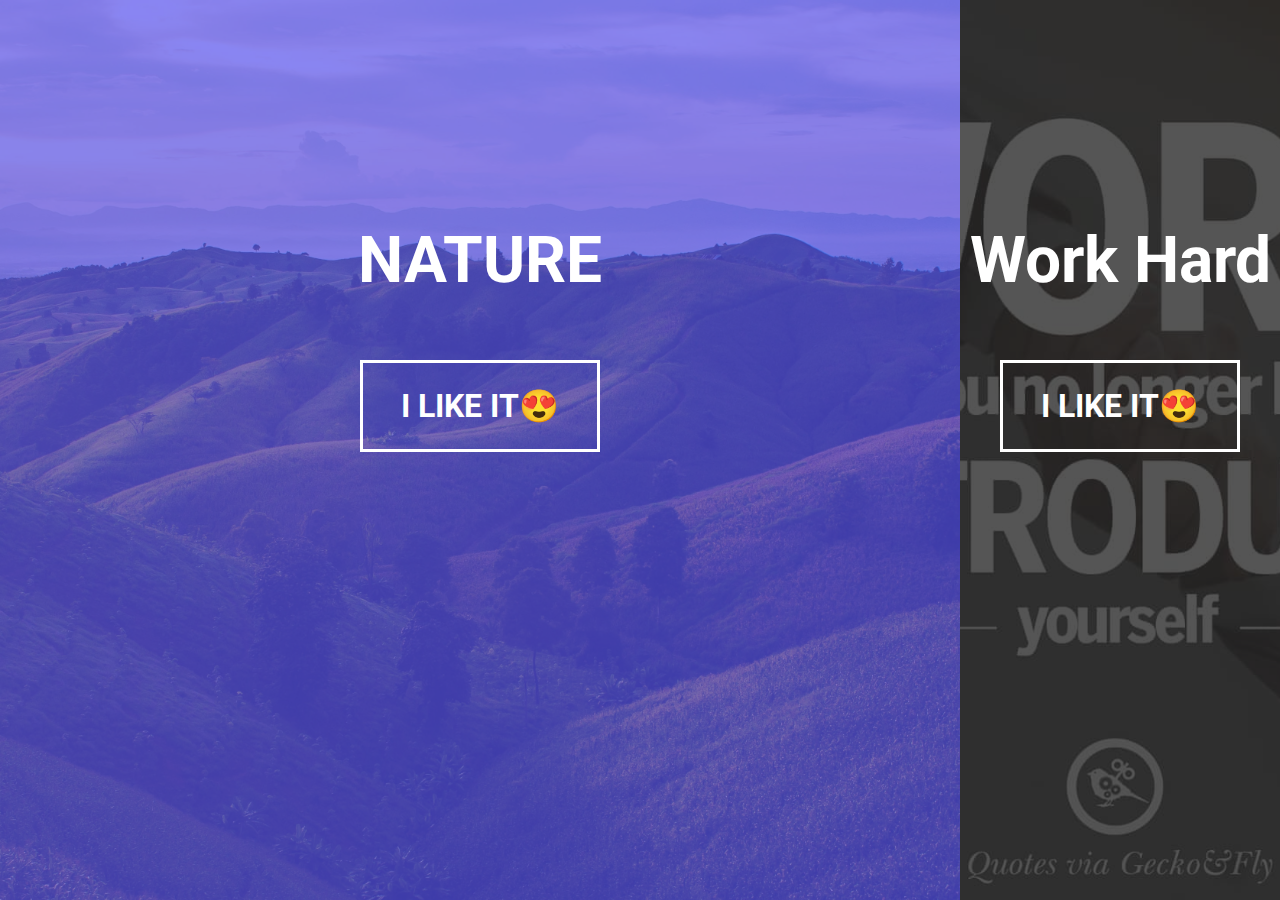
<file: Day 7 - Split Landing Page/index.html>
<!DOCTYPE html>
<html lang="en">
  <head>
    <meta charset="UTF-8" />
    <meta name="viewport" content="width=device-width, initial-scale=1.0" />
    <!-- <link rel="stylesheet" href="https://cdnjs.cloudflare.com/ajax/libs/font-awesome/6.1.1/css/all.min.css" integrity="sha512-KfkfwYDsLkIlwQp6LFnl8zNdLGxu9YAA1QvwINks4PhcElQSvqcyVLLD9aMhXd13uQjoXtEKNosOWaZqXgel0g==" crossorigin="anonymous" referrerpolicy="no-referrer" /> -->
    <title>Split Landing Page</title>

    <!-- styles -->
    <link rel="stylesheet" href="styles.css" />
  </head>
  <body>
    <div class="container">
      <div class="split left">
        <h1>NATURE</h1>
        <a href="#" class="btn">I like it😍</a>
      </div>
      <div class="split right">
        <h1>Work Hard</h1>
        <a href="#" class="btn">I like it😍</a>
      </div>
    </div>
    <!-- javascript -->
    <script src="script.js"></script>
  </body>
</html>
</file>
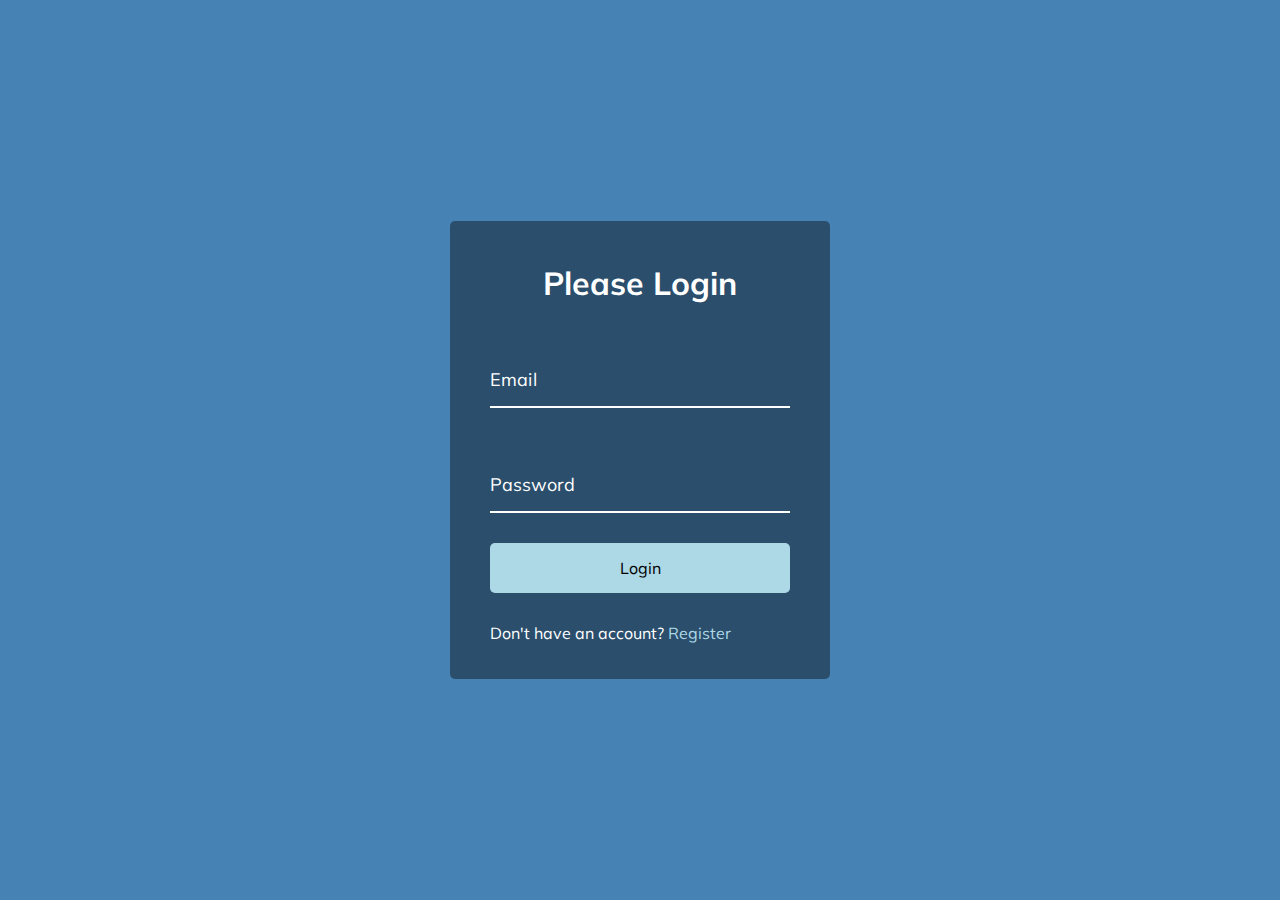
<file: Day 8 - Form Wave Animation/index.html>
<!DOCTYPE html>
<html lang="en">
  <head>
    <meta charset="UTF-8" />
    <meta name="viewport" content="width=device-width, initial-scale=1.0" />
    <!-- <link rel="stylesheet" href="https://cdnjs.cloudflare.com/ajax/libs/font-awesome/6.1.1/css/all.min.css" integrity="sha512-KfkfwYDsLkIlwQp6LFnl8zNdLGxu9YAA1QvwINks4PhcElQSvqcyVLLD9aMhXd13uQjoXtEKNosOWaZqXgel0g==" crossorigin="anonymous" referrerpolicy="no-referrer" /> -->
    <title>Form Input Wave</title>

    <!-- styles -->
    <link rel="stylesheet" href="styles.css" />
  </head>

  <body>
    <div class="container">
      <h1>Please Login</h1>
      <form>
        <div class="form-control">
          <input type="text" required />
          <label>Email</label>
        </div>
        <div class="form-control">
          <input type="password" required />
          <label>Password</label>
        </div>
        <button class="btn">Login</button>
        <p class="text">Don't have an account? <a href="#">Register</a></p>
      </form>
    </div>
    <!-- javascript -->
    <script src="script.js"></script>
  </body>
</html>
</file>
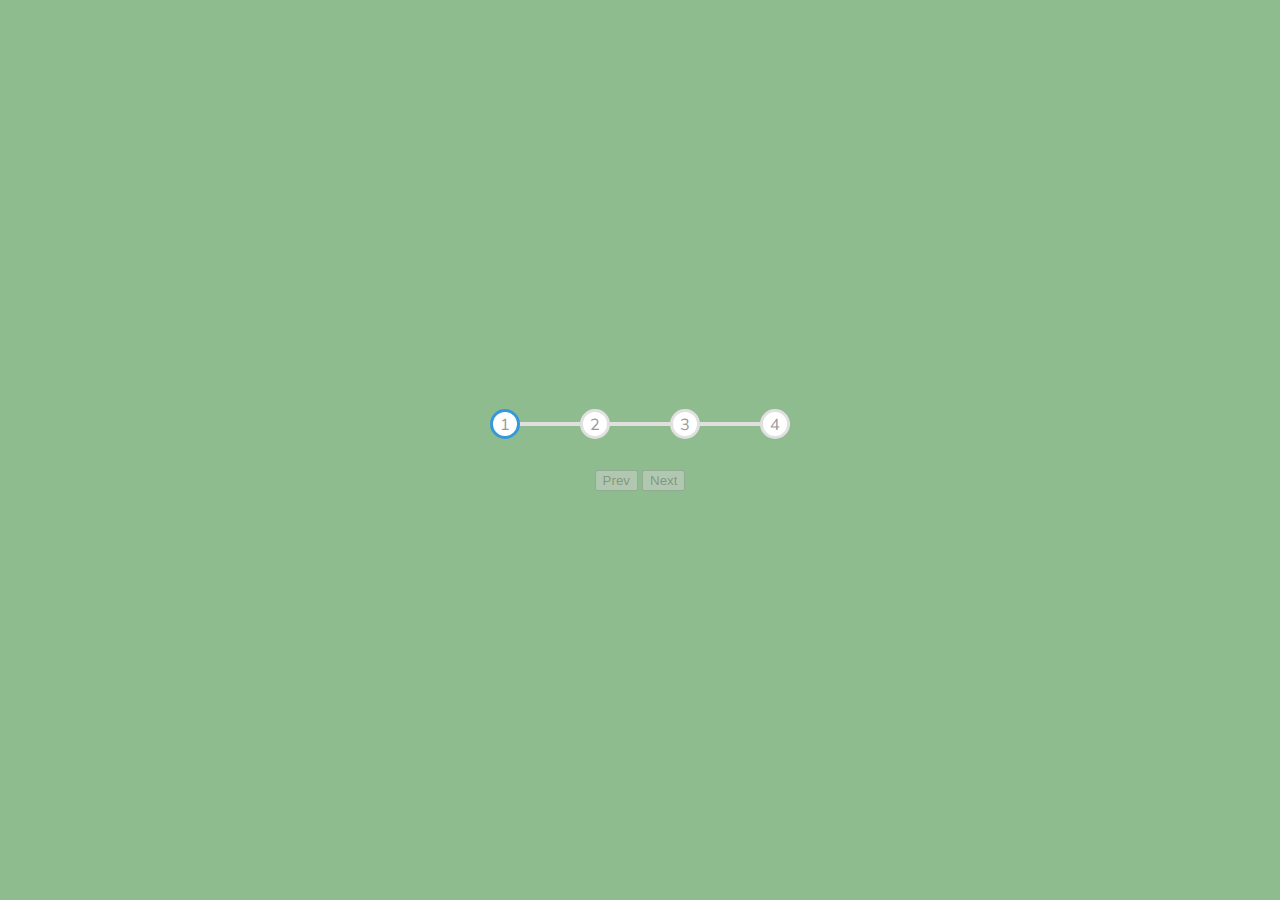
<file: Day2 - Progress Steps/index.html>
<!DOCTYPE html>
<html lang="en">
  <head>
    <meta charset="UTF-8" />
    <meta name="viewport" content="width=device-width, initial-scale=1.0" />
    <!-- <link rel="stylesheet" href="https://cdnjs.cloudflare.com/ajax/libs/font-awesome/6.1.1/css/all.min.css" integrity="sha512-KfkfwYDsLkIlwQp6LFnl8zNdLGxu9YAA1QvwINks4PhcElQSvqcyVLLD9aMhXd13uQjoXtEKNosOWaZqXgel0g==" crossorigin="anonymous" referrerpolicy="no-referrer" /> -->
    <title>Progress steps</title>

    <!-- styles -->
    <link rel="stylesheet" href="styles.css" />
  </head>
  <body>
    <div class="container">
      <div class="progress-container">
        <div class="progress" id="progress"></div>
        <div class="circle active">1</div>
        <div class="circle">2</div>
        <div class="circle">3</div>
        <div class="circle">4</div>
      </div>
      <button class="btn" id="prev" disabled>Prev</button>
      <button class="btn" id="next" disabled>Next</button>
    </div>

    <!-- javascript -->
    <script src="script.js"></script>
  </body>
</html>
</file>
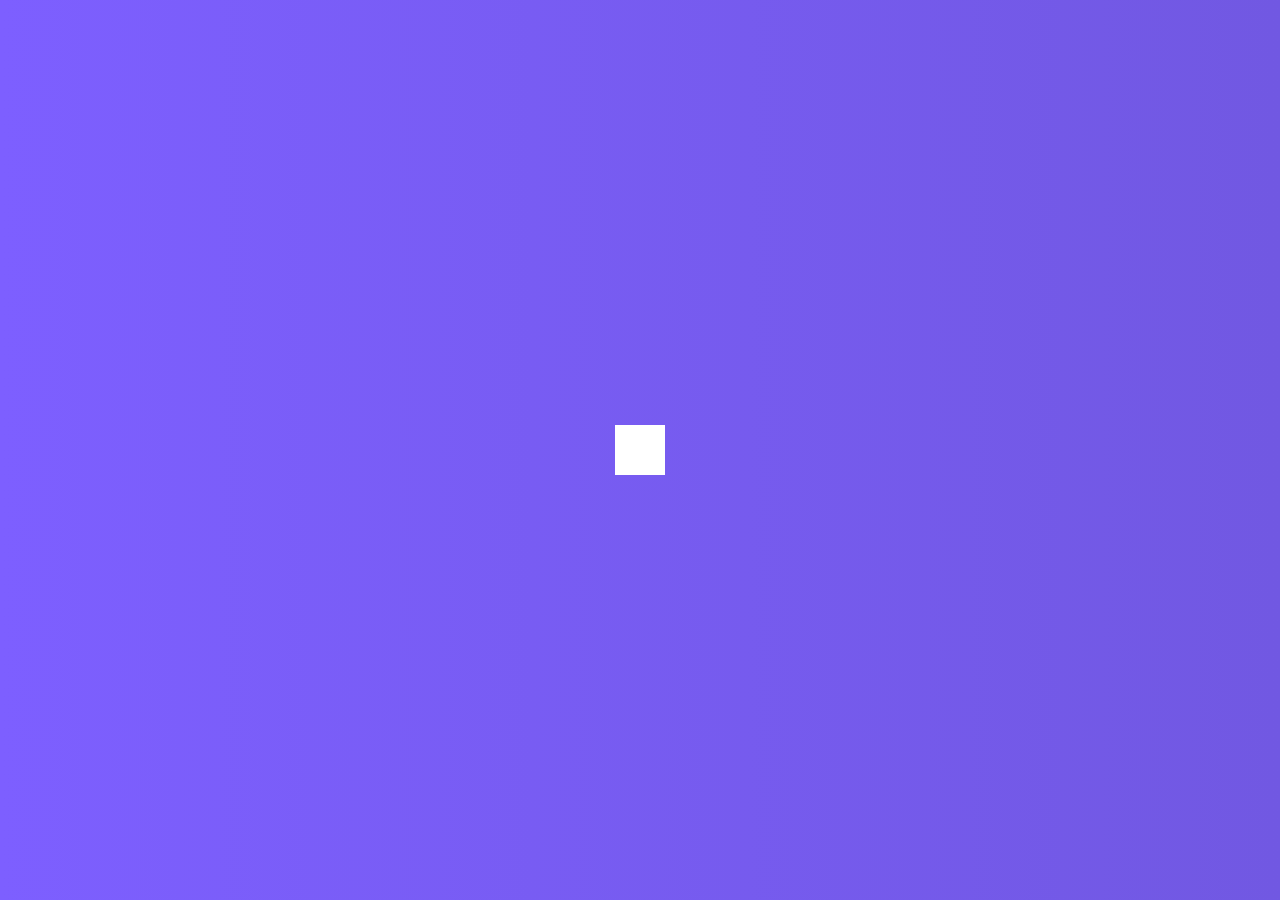
<file: Day4 - Hidden Search Widget/index.html>
<!DOCTYPE html>
<html lang="en">
  <head>
    <meta charset="UTF-8" />
    <meta name="viewport" content="width=device-width, initial-scale=1.0" />
    <link
      rel="stylesheet"
      href="https://cdnjs.cloudflare.com/ajax/libs/font-awesome/6.1.1/css/all.min.css"
      integrity="sha512-KfkfwYDsLkIlwQp6LFnl8zNdLGxu9YAA1QvwINks4PhcElQSvqcyVLLD9aMhXd13uQjoXtEKNosOWaZqXgel0g=="
      crossorigin="anonymous"
      referrerpolicy="no-referrer"
    />
    <title>Hidden Search</title>

    <!-- styles -->
    <link rel="stylesheet" href="styles.css" />
  </head>
  <body>
    <div class="search">
      <input type="text" class="input" placeholder="Search..." />
      <button class="btn">
        <i class="fas fa-search"></i>
      </button>
    </div>
    <!-- javascript -->
    <script src="script.js"></script>
  </body>
</html>
</file>
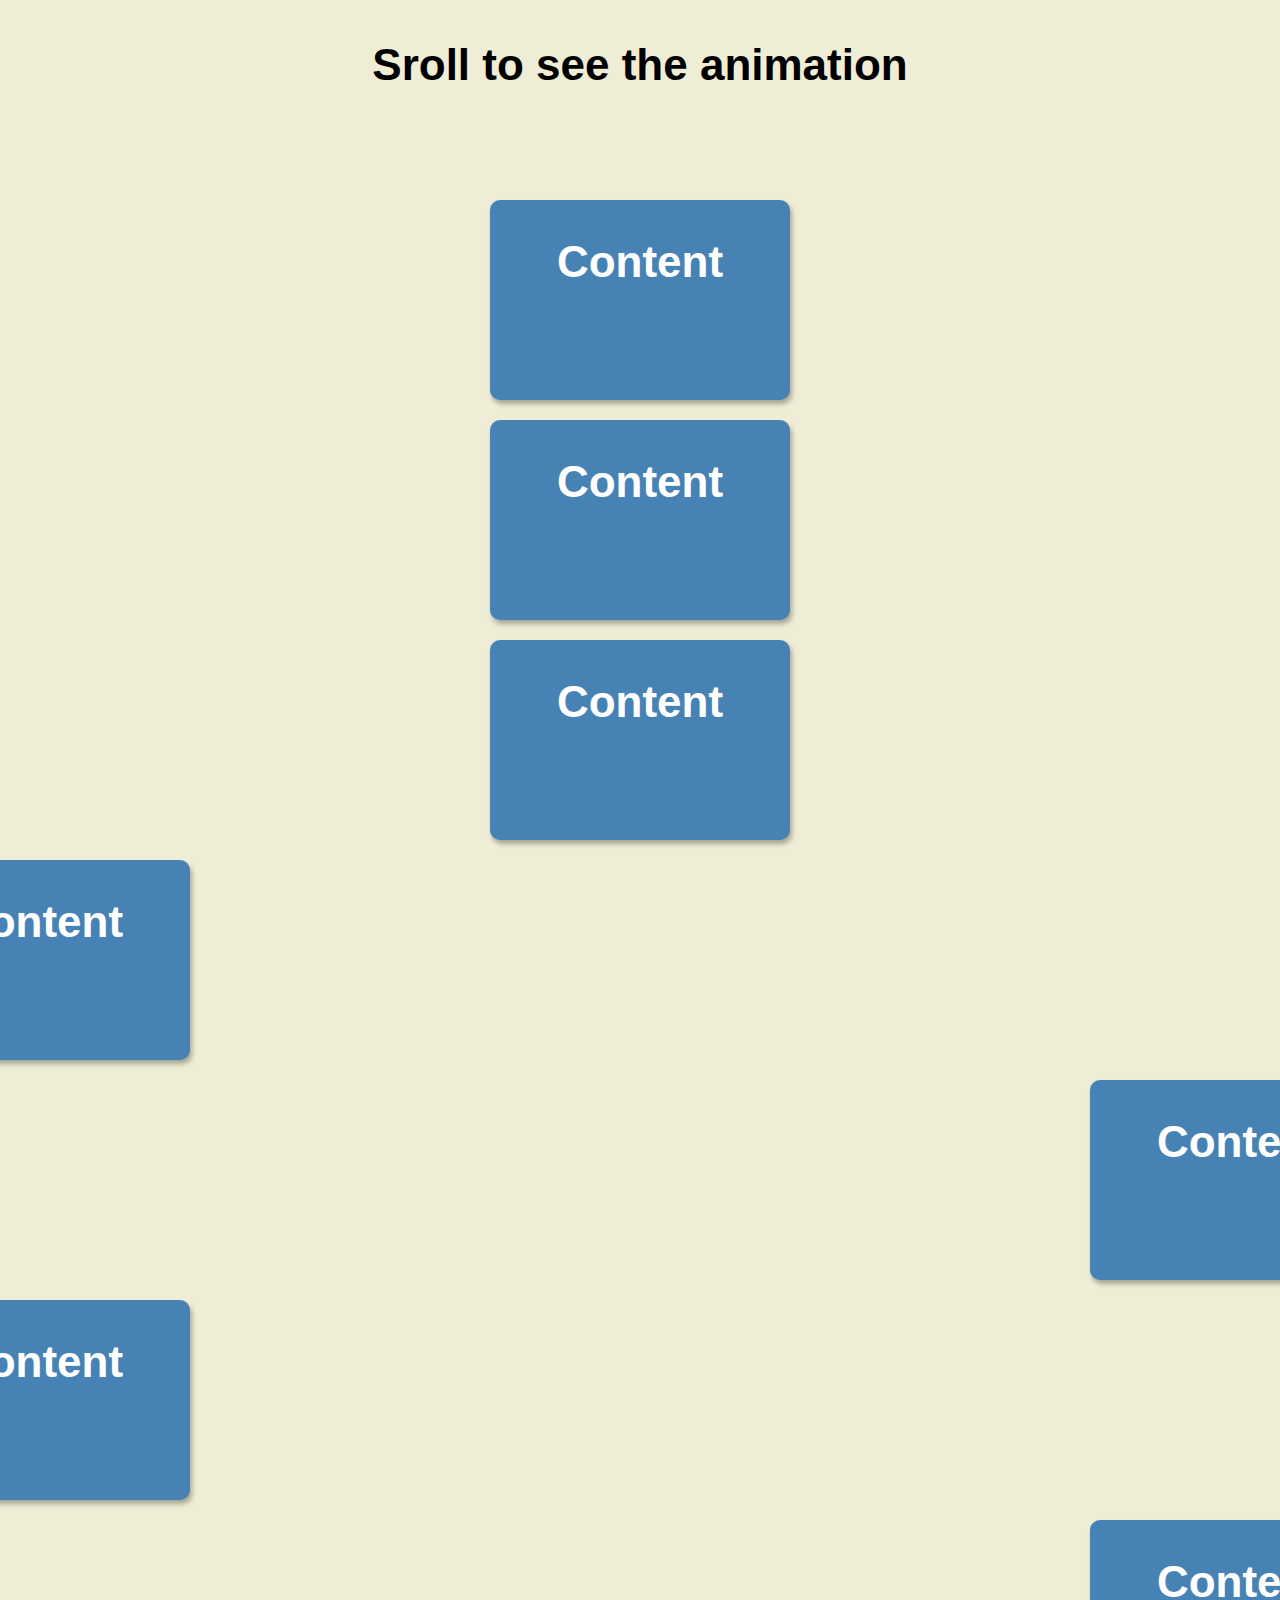
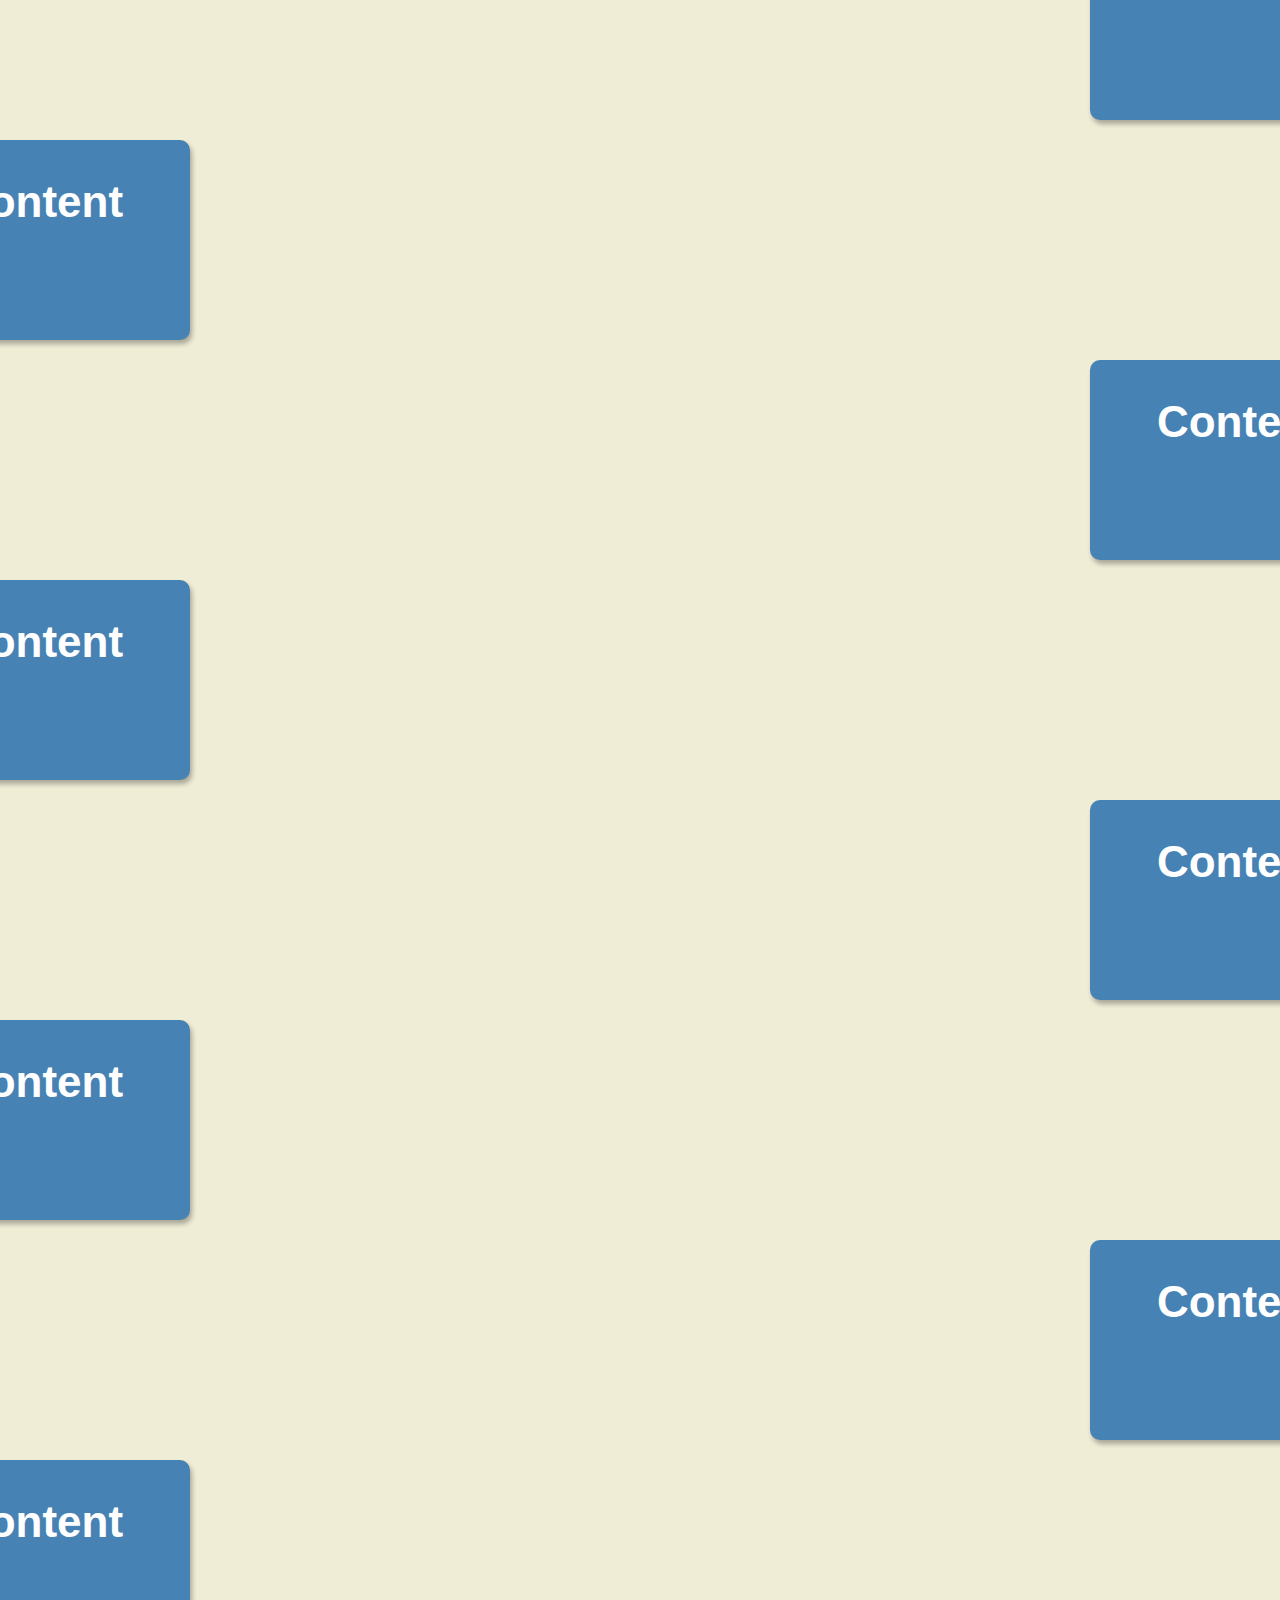
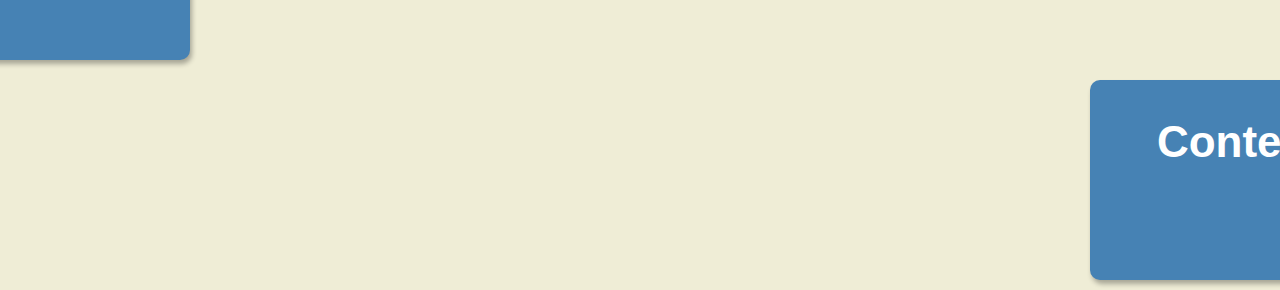
<file: Day6 - Scoll Animation/index.html>
<!DOCTYPE html>
<html lang="en">
  <head>
    <meta charset="UTF-8" />
    <meta name="viewport" content="width=device-width, initial-scale=1.0" />
    <title>Scroll Animation</title>

    <!-- styles -->
    <link rel="stylesheet" href="styles.css" />
  </head>
  <body>
    <h1>Sroll to see the animation</h1>
    <div class="box"><h2>Content</h2></div>
    <div class="box"><h2>Content</h2></div>
    <div class="box"><h2>Content</h2></div>
    <div class="box"><h2>Content</h2></div>
    <div class="box"><h2>Content</h2></div>
    <div class="box"><h2>Content</h2></div>
    <div class="box"><h2>Content</h2></div>
    <div class="box"><h2>Content</h2></div>
    <div class="box"><h2>Content</h2></div>
    <div class="box"><h2>Content</h2></div>
    <div class="box"><h2>Content</h2></div>
    <div class="box"><h2>Content</h2></div>
    <div class="box"><h2>Content</h2></div>
    <div class="box"><h2>Content</h2></div>
    <div class="box"><h2>Content</h2></div>
    <!-- javascript -->
    <script src="script.js"></script>
  </body>
</html>
</file>
<file: Day 7 - Split Landing Page/styles.css>
@import url('https://fonts.googleapis.com/css2?family=Roboto:wght@700&display=swap');

:root {
  --left-bg-color: rgba(87, 84, 236, 0.7);
  --right-bg-color: rgba(43, 43, 43, 0.8);
  --left-btn-hover-color: rgba(87, 84, 236, 1);
  --right-btn-hover-color: rgba(28, 122, 28, 1);
  --hover-width: 75%;
  --other-width: 25%;
}

* {
  box-sizing: border-box;
}

body {
  font-family: 'Roboto', sans-serif;
  overflow: hidden;
  /* text-align: center; */
  height: 100vh;
  margin: 0;
}

h1 {
  font-size: 4rem;
  color: #fff;
  position: absolute;
  left: 50%;
  top: 20%;
  transform: translateX(-50%);
  white-space: nowrap;
}

.btn {
  position: absolute;
  text-align: center;
  /* display: flex;
  justify-content: center;
  align-items: center; */
  left: 50%;
  top: 40%;
  transform: translateX(-50%);
  text-decoration: none;
  color: #fff;
  border: #fff solid 0.2rem;
  font-size: 2rem;
  width: 15rem;
  padding: 1.5rem;
  font-weight: bold;
  text-transform: uppercase;
}

.container .split.left .btn:hover {
  background: var(--left-btn-hover-color);
  /* border: var(--left-btn-hover-color); */
}

.container .split.right .btn:hover {
  background: var(--right-btn-hover-color);
  /* border: var(--right-btn-hover-color); */
}

.container {
  position: relative;
  height: 100%;
  width: 100%;
  background: #333;
}

.split {
  position: absolute;
  width: 50%;
  height: 100%;
  overflow: hidden;
}

.split.left {
  left: 0;
  background: url('large-background.jpg') no-repeat center center/cover;
}

.split.left:before {
  content: '';
  position: absolute;
  width: 100%;
  height: 100%;
  background: var(--left-bg-color);
}

.split.right {
  right: 0;
  background: url('jobs-office-work-occupation-career-quotes-16.jpg') no-repeat
    center center/cover;
}

.split.right:before {
  content: '';
  position: absolute;
  width: 100%;
  height: 100%;
  background: var(--right-bg-color);
}

.split.right,
.split.left,
.split.right:before,
.split.left:before {
  transition: all 1000ms ease-in-out;
}

.hover-left .left {
  width: var(--hover-width);
}

.hover-left .right {
  width: var(--other-width);
}

.hover-right .right {
  width: var(--hover-width);
}

.hover-right .left {
  width: var(--other-width);
}

@media (max-width: 800px) {
  h1 {
    font-size: 2rem;
    top: 30%;
  }
  .btn {
    padding: 1.2rem;
    width: 12rem;
  }
}
</file>
<file: Day 8 - Form Wave Animation/styles.css>
@import url('https://fonts.googleapis.com/css2?family=Muli:wght@700&display=swap');

* {
  box-sizing: border-box;
}

body {
  background: steelblue;
  color: #fff;
  font-family: 'Muli', sans-serif;
  display: flex;
  flex-direction: column;
  align-items: center;
  justify-content: center;
  /* text-align: center; */
  height: 100vh;
  margin: 0;
}

.container {
  background: rgba(0, 0, 0, 0.4);
  padding: 20px 40px;
  border-radius: 5px;
}

.container h1 {
  text-align: center;
  margin-bottom: 30px;
}

.container a {
  text-decoration: none;
  color: lightblue;
}

.btn {
  cursor: pointer;
  display: inline-block;
  width: 100%;
  background: lightblue;
  padding: 15px;
  font-family: inherit;
  font-size: 16px;
  border: 0;
  border-radius: 5px;
}

.btn:focus {
  outline: 0;
}

.btn:active {
  transform: scale(0.98);
}

.text {
  margin-top: 30px;
}

.form-control {
  position: relative;
  margin: 50px 0 30px;
  width: 300px;
}

.form-control input {
  background: transparent;
  border: 0;
  border-bottom: 2px #fff solid;
  display: block;
  width: 100%;
  padding: 15px;
  font-size: 20px;
  color: #fff;
}

/* TO get rid from the border while click to focus on the input */
.form-control input:focus,
.form-control input:valid {
  outline: 0;
  border-bottom-color: lightblue;
}

.form-control label {
  position: absolute;
  top: 15px;
  left: 0;
}

.form-control label span {
  display: inline-block;
  font-size: 18px;
  min-width: 5px;
  transition: 0.3s cubic-bezier(0.68, -0.55, 0.265, 1.55);
}

.form-control input:focus + label span,
.form-control input:valid + label span {
  color: lightblue;
  transform: translateY(-30px);
}
</file>
<file: Day2 - Progress Steps/styles.css>
@import url('https://fonts.googleapis.com/css2?family=Muli:wght@700&display=swap');

:root {
  --blueline: #3498db;
  --whiteline: #e0e0e0;
}

* {
  box-sizing: border-box;
}

body {
  background-color: darkseagreen;
  font-family: 'Muli', sans-serif;
  display: flex;
  justify-content: center;
  align-items: center;
  height: 100vh;
  overflow: hidden;
  margin: 0;
}
.container {
  text-align: center;
}
.progress-container {
  display: flex;
  justify-content: space-between;
  position: relative;
  margin-bottom: 30px;
  max-width: 100%;
  width: 300px;
}

.progress-container::before {
  content: '';
  background-color: var(--whiteline);
  position: absolute;
  top: 50%;
  left: 0;
  transform: translateY(-50%);
  height: 4px;
  width: 100%;
  z-index: -1;
}

.progress {
  background-color: var(--blueline);
  position: absolute;
  transform: translateY(-50%);
  top: 50%;
  height: 4px;
  width: 0%;
  z-index: -1;
  transition: 0.4s ease;
}
.circle {
  background-color: white;
  color: #999;
  border-radius: 50%;
  height: 30px;
  width: 30px;
  display: flex;
  align-items: center;
  justify-content: center;
  border: 3px solid var(--whiteline);
  transition: 0.4s ease;
}
.circle.active {
  border-color: var(--blueline);
}
</file>
<file: Day4 - Hidden Search Widget/styles.css>
@import url('https://fonts.googleapis.com/css2?family=Roboto:wght@400;700&display=swap');

* {
  box-sizing: border-box;
}

body {
  background-image: linear-gradient(90deg, #7d5fff, #7158e2);
  font-family: 'Roboto', sans-serif;
  display: flex;
  align-items: center;
  justify-content: center;
  height: 100vh;
  overflow: hidden;
  margin: 0;
}

.search {
  position: relative;
  height: 50px;
}

.search .input {
  background-color: #fff;
  border: 0;
  font-size: 18px;
  padding: 15px;
  height: 50px;
  width: 50px;
  transition: width 0.3s ease;
}

.btn {
  background-color: #fff;
  border: 0;
  cursor: pointer;
  font-size: 24px;
  position: absolute;
  top: 0;
  left: 0;
  height: 50px;
  width: 50px;
  transition: transform 0.3s ease;
}

.btn:focus,
.input:focus {
  outline: none;
}

.search.active .input {
  width: 200px;
}

.search.active .btn {
  transform: translateX(198px);
}
</file>
<file: Day6 - Scoll Animation/styles.css>
/* @import url('https://fonts.googleapis.com/css2?family=Roboto:wght@700&display=swap'); */

* {
  box-sizing: border-box;
}

body {
  background-color: #efedd6;
  font-family: 'Roboto', sans-serif;
  display: flex;
  flex-direction: column;
  align-items: center;
  justify-content: center;
  margin: 0;
  overflow-x: hidden;
}

h1 {
  margin-bottom: 100px;
  margin-top: 40px;
  font-size: 44px;
}

.box {
  background-color: steelblue;
  color: #fff;
  display: flex;
  justify-items: center;
  justify-content: center;
  width: 300px;
  height: 200px;
  margin: 10px;
  border-radius: 10px;
  box-shadow: 2px 4px 5px rgba(0, 0, 0, 0.3);
  transform: translateX(200%);
  transition: transform 0.4ms ease;
}

.box:nth-of-type(even) {
  transform: translateX(-200%);
}

.box.show {
  transform: translateX(0);
}

h2 {
  font-size: 44px;
}
</file>
